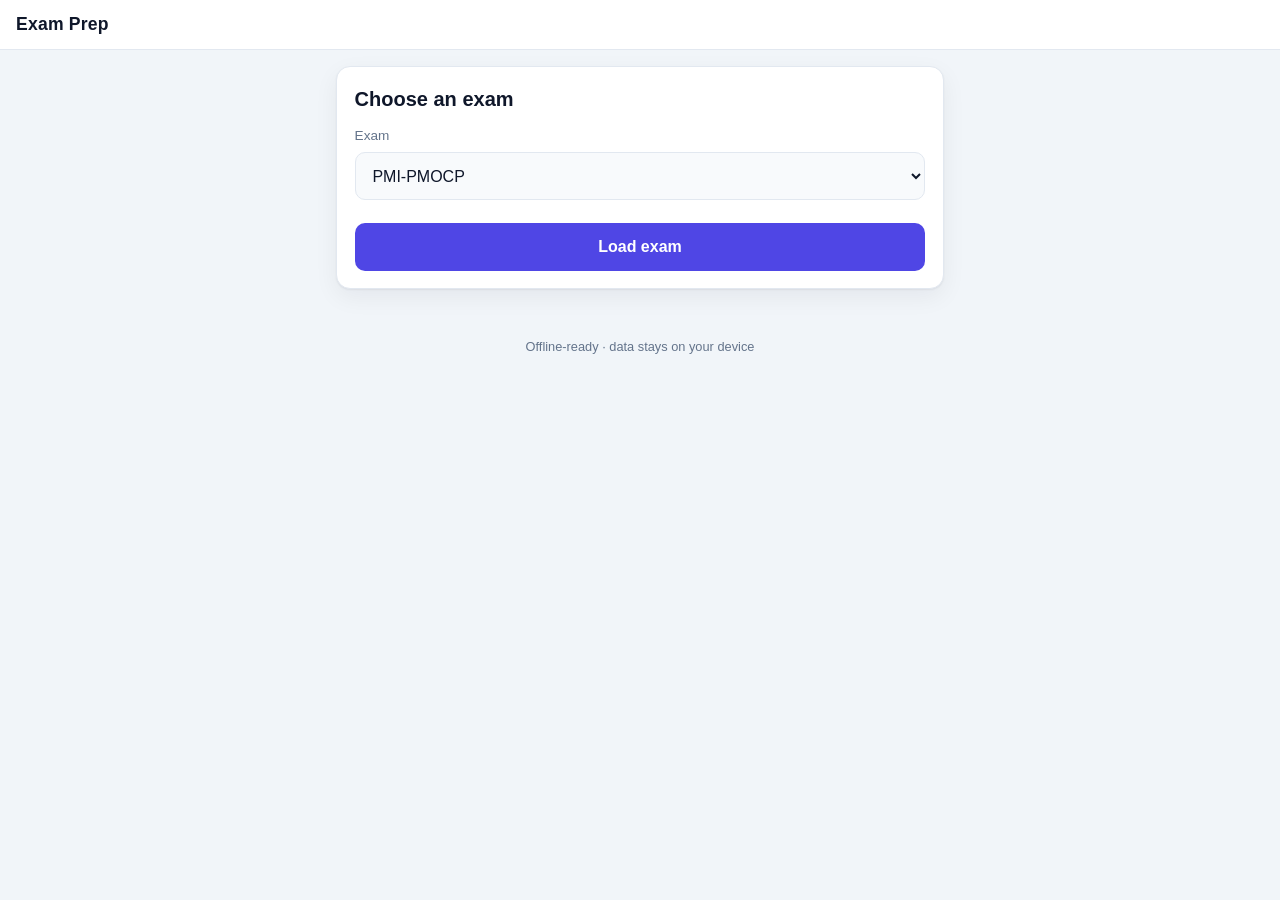
<file: index.html>
<!DOCTYPE html>
<html lang="en">
<head>
  <meta charset="UTF-8" />
  <meta name="viewport" content="width=device-width, initial-scale=1, viewport-fit=cover" />
  <title>Exam Prep</title>
  <meta name="description" content="Practice multiple-choice exam questions from your own published Google Sheets." />

  <!-- PWA -->
  <link rel="manifest" href="./manifest.webmanifest" />
  <meta name="theme-color" content="#4f46e5" />

  <!-- iOS add-to-home-screen -->
  <meta name="apple-mobile-web-app-capable" content="yes" />
  <meta name="apple-mobile-web-app-status-bar-style" content="default" />
  <meta name="apple-mobile-web-app-title" content="Exam Prep" />
  <link rel="apple-touch-icon" href="./icons/apple-touch-icon.png" />

  <link rel="icon" href="./icons/icon-192.png" />
  <link rel="stylesheet" href="./styles.css" />
</head>
<body>
  <header class="app-header">
    <h1 class="app-title">Exam&nbsp;Prep</h1>
    <div class="timer" id="timer" hidden aria-live="off">
      <span aria-hidden="true">⏱</span> <span id="timerText">00:00</span>
    </div>
  </header>

  <main id="app">

    <!-- ============== START ============== -->
    <section id="screen-start" class="screen" hidden>
      <div class="card">
        <h2>Choose an exam</h2>
        <label class="field-label" for="examSelect">Exam</label>
        <select id="examSelect" class="select"></select>
        <button id="loadExamBtn" class="btn btn-primary btn-block">Load exam</button>
      </div>

      <div class="card" id="historyPanel" hidden>
        <div class="history-head">
          <h2>Recent attempts</h2>
          <button id="clearHistoryBtn" class="btn btn-ghost btn-small">Clear</button>
        </div>
        <ul id="historyList" class="history-list"></ul>
      </div>
    </section>

    <!-- ============== LOADING ============== -->
    <section id="screen-loading" class="screen" hidden>
      <div class="card center">
        <div class="spinner" role="status" aria-label="Loading"></div>
        <p class="muted">Loading…</p>
      </div>
    </section>

    <!-- ============== ERROR ============== -->
    <section id="screen-error" class="screen" hidden>
      <div class="card center">
        <div class="error-icon" aria-hidden="true">⚠️</div>
        <p id="errorMessage" class="error-message"></p>
        <div class="row">
          <button id="retryBtn" class="btn btn-primary">Try again</button>
          <button id="errorBackBtn" class="btn btn-ghost">Back</button>
        </div>
      </div>
    </section>

    <!-- ============== SETUP ============== -->
    <section id="screen-setup" class="screen" hidden>
      <div class="card">
        <h2 id="setupExamName">Exam</h2>
        <p class="muted"><span id="totalAvail">0</span> questions available</p>

        <label class="field-label" for="countInput">How many questions?</label>
        <input id="countInput" class="input" type="number" inputmode="numeric" min="1" value="20" />

        <div class="presets">
          <button class="btn btn-chip preset" data-count="10">10</button>
          <button class="btn btn-chip preset" data-count="20">20</button>
          <button class="btn btn-chip preset" data-count="50">50</button>
          <button class="btn btn-chip preset" data-count="all">All</button>
        </div>

        <button id="startBtn" class="btn btn-primary btn-block">Start practice</button>
        <button id="setupBackBtn" class="btn btn-ghost btn-block">Back</button>
      </div>
    </section>

    <!-- ============== QUIZ ============== -->
    <section id="screen-quiz" class="screen" hidden>
      <div class="card">
        <p class="progress" id="progressText">Question 1 of 1</p>
        <p class="question" id="questionText"></p>
        <p class="multi-hint" id="multiHint"></p>
        <div id="optionsForm" class="options"></div>
      </div>

      <div class="nav-bar">
        <button id="prevBtn" class="btn btn-ghost">‹ Back</button>
        <button id="nextBtn" class="btn btn-ghost">Forward ›</button>
        <button id="submitBtn" class="btn btn-primary">Submit</button>
      </div>
    </section>

    <!-- ============== STATS ============== -->
    <section id="screen-stats" class="screen" hidden>
      <div class="card center">
        <h2>Results</h2>
        <div class="score-big"><span id="statPercent">0%</span></div>
        <p class="muted"><span id="statCorrect">0</span> / <span id="statTotal">0</span> correct</p>

        <div class="stats-grid">
          <div class="stat"><div class="stat-num" id="statWrong">0</div><div class="stat-label">Wrong</div></div>
          <div class="stat"><div class="stat-num" id="statUnanswered">0</div><div class="stat-label">Unanswered</div></div>
          <div class="stat"><div class="stat-num" id="statTime">0:00</div><div class="stat-label">Time</div></div>
        </div>

        <div class="row">
          <button id="reviewBtn" class="btn btn-primary">Review answers</button>
          <button id="newPracticeBtn" class="btn btn-ghost">New practice</button>
        </div>
      </div>
    </section>

    <!-- ============== REVIEW ============== -->
    <section id="screen-review" class="screen" hidden>
      <div class="review-toolbar">
        <h2>Review</h2>
        <div class="row">
          <button id="reviewBackBtn" class="btn btn-ghost btn-small">Back to results</button>
          <button id="reviewNewBtn" class="btn btn-primary btn-small">New practice</button>
        </div>
      </div>
      <div id="reviewList" class="review-list"></div>
    </section>

  </main>

  <footer class="app-footer">
    <span class="muted">Offline-ready · data stays on your device</span>
  </footer>

  <script type="module" src="./app.js"></script>
</body>
</html>
</file>
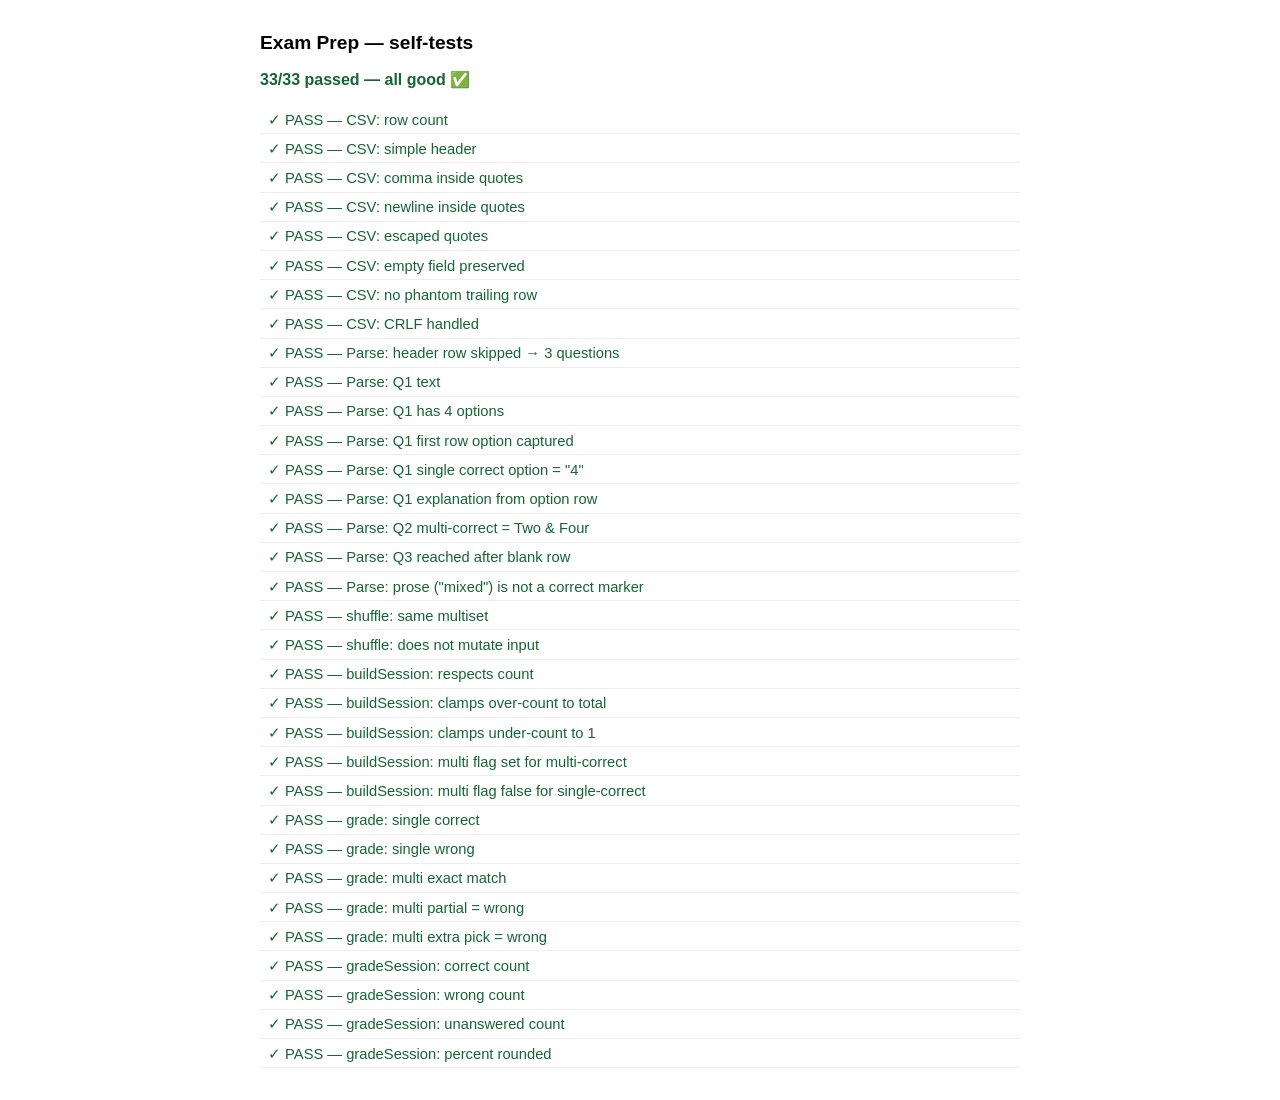
<file: tests/test.html>
<!DOCTYPE html>
<html lang="en">
<head>
  <meta charset="UTF-8" />
  <meta name="viewport" content="width=device-width, initial-scale=1" />
  <title>Exam Prep — self-tests</title>
  <style>
    body { font-family: -apple-system, Segoe UI, Roboto, sans-serif; max-width: 760px; margin: 2rem auto; padding: 0 1rem; }
    h1 { font-size: 1.2rem; }
    .summary { font-weight: 700; margin: 1rem 0; }
    ul { list-style: none; padding: 0; }
    li { padding: .35rem .5rem; border-bottom: 1px solid #eee; font-size: .92rem; }
    .pass { color: #166534; }
    .fail { color: #991b1b; font-weight: 700; }
  </style>
</head>
<body>
  <h1>Exam Prep — self-tests</h1>
  <div class="summary" id="summary">Running…</div>
  <ul id="results"></ul>

  <script type="module">
    import { parseCSV } from '../csv.js';
    import { rowsToQuestions, buildSession, gradeSession, isQuestionCorrect, shuffle, correctIndices } from '../quiz.js';

    const results = [];
    const eq = (a, b) => JSON.stringify(a) === JSON.stringify(b);
    function check(name, cond) { results.push({ name, ok: !!cond }); }

    // ---- CSV parser ----
    const csv = parseCSV('a,b,c\n1,"hello, world","line\nbreak"\n"quote ""x"" here",,z\n');
    check('CSV: row count', csv.length === 3);
    check('CSV: simple header', eq(csv[0], ['a', 'b', 'c']));
    check('CSV: comma inside quotes', csv[1][1] === 'hello, world');
    check('CSV: newline inside quotes', csv[1][2] === 'line\nbreak');
    check('CSV: escaped quotes', csv[2][0] === 'quote "x" here');
    check('CSV: empty field preserved', csv[2][1] === '');
    check('CSV: no phantom trailing row', parseCSV('a,b\n').length === 1);
    check('CSV: CRLF handled', eq(parseCSV('a,b\r\nc,d'), [['a', 'b'], ['c', 'd']]));

    // ---- Sample-shaped data ----
    const SAMPLE = [
      'Number,Question,Answer,Explanation,Correct',
      '1,"What is 2 + 2?",3,,',
      ',,4,"Because 2 + 2 = 4, as expected",x',
      ',,5,,',
      ',,22,,',
      '2,"Pick the even numbers",One,,',
      ',,Two,,x',
      ',,Three,"odd",',
      ',,Four,,x',
      '',                       // blank separator row, should be skipped
      '3,"Capital of France?",Paris,"since 987 AD",x',
      ',,London,,',
      ',,Berlin,,',
    ].join('\n');

    const qs = rowsToQuestions(parseCSV(SAMPLE));
    check('Parse: header row skipped → 3 questions', qs.length === 3);
    check('Parse: Q1 text', qs[0].text === 'What is 2 + 2?');
    check('Parse: Q1 has 4 options', qs[0].options.length === 4);
    check('Parse: Q1 first row option captured', qs[0].options[0].text === '3');
    check('Parse: Q1 single correct option = "4"', eq(qs[0].options.filter(o => o.correct).map(o => o.text), ['4']));
    check('Parse: Q1 explanation from option row', qs[0].explanation === 'Because 2 + 2 = 4, as expected');
    check('Parse: Q2 multi-correct = Two & Four', eq(qs[1].options.filter(o => o.correct).map(o => o.text).sort(), ['Four', 'Two']));
    check('Parse: Q3 reached after blank row', qs[2].text === 'Capital of France?');

    // A correct-marker column with stray prose must NOT count as a marker.
    const tricky = rowsToQuestions(parseCSV('1,Q,OptA,,\n,,OptB,,mixed'));
    check('Parse: prose ("mixed") is not a correct marker', correctIndices(tricky[0]).length === 0);

    // ---- shuffle ----
    const base = [1, 2, 3, 4, 5, 6, 7, 8];
    const sh = shuffle(base);
    check('shuffle: same multiset', eq([...sh].sort((a, b) => a - b), base));
    check('shuffle: does not mutate input', eq(base, [1, 2, 3, 4, 5, 6, 7, 8]));

    // ---- buildSession ----
    const sess = buildSession(qs, 2);
    check('buildSession: respects count', sess.length === 2);
    check('buildSession: clamps over-count to total', buildSession(qs, 999).length === 3);
    check('buildSession: clamps under-count to 1', buildSession(qs, 0).length === 1);
    check('buildSession: multi flag set for multi-correct', buildSession([qs[1]], 1)[0].multi === true);
    check('buildSession: multi flag false for single-correct', buildSession([qs[0]], 1)[0].multi === false);

    // ---- grading (exact-match, no partial credit) ----
    function makeQ(correctIdx, selected) {
      const options = [0, 1, 2, 3].map(i => ({ text: 'o' + i, correct: correctIdx.includes(i) }));
      return { text: 'q', options, explanation: '', multi: correctIdx.length > 1, selected };
    }
    check('grade: single correct', isQuestionCorrect(makeQ([2], [2])) === true);
    check('grade: single wrong', isQuestionCorrect(makeQ([2], [1])) === false);
    check('grade: multi exact match', isQuestionCorrect(makeQ([0, 2], [2, 0])) === true);
    check('grade: multi partial = wrong', isQuestionCorrect(makeQ([0, 2], [0])) === false);
    check('grade: multi extra pick = wrong', isQuestionCorrect(makeQ([0, 2], [0, 2, 3])) === false);

    const graded = gradeSession([
      makeQ([1], [1]),       // correct
      makeQ([0, 2], [0]),    // wrong (partial)
      makeQ([3], []),        // unanswered
    ]);
    check('gradeSession: correct count', graded.correct === 1);
    check('gradeSession: wrong count', graded.wrong === 1);
    check('gradeSession: unanswered count', graded.unanswered === 1);
    check('gradeSession: percent rounded', graded.percent === 33);

    // ---- render ----
    const ul = document.getElementById('results');
    let passed = 0;
    for (const r of results) {
      const li = document.createElement('li');
      li.className = r.ok ? 'pass' : 'fail';
      li.textContent = `${r.ok ? '✓ PASS' : '✗ FAIL'} — ${r.name}`;
      ul.appendChild(li);
      if (r.ok) passed++;
    }
    const all = results.length;
    const summary = document.getElementById('summary');
    summary.textContent = `${passed}/${all} passed` + (passed === all ? ' — all good ✅' : ' — SOME FAILED ❌');
    summary.className = 'summary ' + (passed === all ? 'pass' : 'fail');
    // expose for headless checks
    window.__TEST_RESULT__ = { passed, all, failures: results.filter(r => !r.ok).map(r => r.name) };
  </script>
</body>
</html>
</file>
<file: styles.css>
/* ===========================================================================
   Exam Prep — styles. Mobile-first, dependency-free, light + dark.
   =========================================================================== */

:root {
  --bg: #f1f5f9;
  --surface: #ffffff;
  --surface-2: #f8fafc;
  --text: #0f172a;
  --muted: #64748b;
  --border: #e2e8f0;
  --primary: #4f46e5;
  --primary-dark: #4338ca;
  --primary-soft: #eef2ff;
  --on-primary: #ffffff;

  --correct-bg: #dcfce7;
  --correct-border: #22c55e;
  --correct-text: #166534;
  --wrong-bg: #fee2e2;
  --wrong-border: #ef4444;
  --wrong-text: #991b1b;
  --neutral-bg: #f1f5f9;

  --radius: 14px;
  --radius-sm: 10px;
  --shadow: 0 1px 2px rgba(15, 23, 42, .06), 0 8px 24px rgba(15, 23, 42, .06);
  --maxw: 640px;
}

@media (prefers-color-scheme: dark) {
  :root {
    --bg: #0b1120;
    --surface: #111827;
    --surface-2: #0f172a;
    --text: #e5e7eb;
    --muted: #94a3b8;
    --border: #1f2937;
    --primary: #818cf8;
    --primary-dark: #6366f1;
    --primary-soft: #1e213a;
    --on-primary: #0b1120;

    --correct-bg: #14321f;
    --correct-border: #22c55e;
    --correct-text: #86efac;
    --wrong-bg: #3a1414;
    --wrong-border: #ef4444;
    --wrong-text: #fca5a5;
    --neutral-bg: #0f172a;
    --shadow: 0 1px 2px rgba(0, 0, 0, .3), 0 8px 24px rgba(0, 0, 0, .35);
  }
}

* { box-sizing: border-box; }

/* Must come before component rules so .screen/.card/etc. can't override it. */
[hidden] { display: none !important; }

html, body { margin: 0; }

body {
  font-family: -apple-system, BlinkMacSystemFont, "Segoe UI", Roboto, Helvetica, Arial,
    "Apple Color Emoji", "Segoe UI Emoji", sans-serif;
  background: var(--bg);
  color: var(--text);
  line-height: 1.5;
  -webkit-text-size-adjust: 100%;
  min-height: 100dvh;
}

h2 { font-size: 1.25rem; margin: 0 0 .75rem; }
p { margin: 0 0 .75rem; }

/* ---------- Header / footer ---------- */
.app-header {
  position: sticky;
  top: 0;
  z-index: 10;
  display: flex;
  align-items: center;
  justify-content: space-between;
  gap: .5rem;
  padding: calc(env(safe-area-inset-top) + .7rem) 1rem .7rem;
  background: var(--surface);
  border-bottom: 1px solid var(--border);
}
.app-title { font-size: 1.1rem; font-weight: 700; margin: 0; letter-spacing: .2px; }
.timer {
  font-variant-numeric: tabular-nums;
  font-weight: 600;
  background: var(--primary-soft);
  color: var(--primary-dark);
  padding: .3rem .6rem;
  border-radius: 999px;
  font-size: .95rem;
}
.app-footer {
  text-align: center;
  padding: 1rem 1rem calc(env(safe-area-inset-bottom) + 1rem);
  font-size: .8rem;
}

/* ---------- Layout ---------- */
#app {
  max-width: var(--maxw);
  margin: 0 auto;
  padding: 1rem;
}
.screen { display: block; }
.card {
  background: var(--surface);
  border: 1px solid var(--border);
  border-radius: var(--radius);
  box-shadow: var(--shadow);
  padding: 1.1rem;
  margin-bottom: 1rem;
}
.center { text-align: center; display: flex; flex-direction: column; align-items: center; }
.muted { color: var(--muted); }
.row { display: flex; gap: .6rem; flex-wrap: wrap; justify-content: center; margin-top: .5rem; }

/* ---------- Form controls ---------- */
.field-label {
  display: block;
  font-size: .85rem;
  color: var(--muted);
  margin: .25rem 0 .35rem;
}
.select, .input {
  width: 100%;
  font-size: 16px; /* keeps iOS Safari from zooming on focus */
  padding: .75rem .8rem;
  min-height: 48px;
  border: 1px solid var(--border);
  border-radius: var(--radius-sm);
  background: var(--surface-2);
  color: var(--text);
  margin-bottom: .9rem;
}

/* ---------- Buttons ---------- */
.btn {
  appearance: none;
  border: 1px solid transparent;
  border-radius: var(--radius-sm);
  font-size: 1rem;
  font-weight: 600;
  min-height: 48px;
  padding: .65rem 1.1rem;
  cursor: pointer;
  background: var(--surface-2);
  color: var(--text);
  transition: background .15s, border-color .15s, transform .05s;
}
.btn:active { transform: translateY(1px); }
.btn:disabled { opacity: .45; cursor: not-allowed; }
.btn-primary { background: var(--primary); color: var(--on-primary); }
.btn-primary:hover:not(:disabled) { background: var(--primary-dark); }
.btn-ghost { background: transparent; border-color: var(--border); color: var(--text); }
.btn-ghost:hover:not(:disabled) { background: var(--surface-2); }
.btn-block { width: 100%; margin-top: .5rem; }
.btn-small { min-height: 40px; padding: .4rem .8rem; font-size: .9rem; }
.btn-chip { min-height: 42px; border-radius: 999px; border-color: var(--border); background: var(--surface-2); flex: 1; }

:focus-visible { outline: 3px solid var(--primary); outline-offset: 2px; }

/* ---------- History ---------- */
.history-head { display: flex; align-items: center; justify-content: space-between; }
.history-list { list-style: none; margin: .5rem 0 0; padding: 0; }
.history-list li {
  font-size: .9rem;
  padding: .55rem 0;
  border-top: 1px solid var(--border);
  font-variant-numeric: tabular-nums;
}

/* ---------- Spinner / error ---------- */
.spinner {
  width: 40px; height: 40px;
  border: 4px solid var(--border);
  border-top-color: var(--primary);
  border-radius: 50%;
  animation: spin .8s linear infinite;
  margin: 1rem 0 .5rem;
}
@keyframes spin { to { transform: rotate(360deg); } }
.error-icon { font-size: 2.2rem; margin-bottom: .3rem; }
.error-message { font-weight: 500; }

/* ---------- Setup ---------- */
.presets { display: flex; gap: .5rem; margin-bottom: 1rem; }

/* ---------- Quiz ---------- */
.progress {
  font-size: .8rem;
  text-transform: uppercase;
  letter-spacing: .06em;
  color: var(--muted);
  margin-bottom: .4rem;
}
.question { font-size: 1.2rem; font-weight: 600; margin-bottom: .25rem; }
.multi-hint { font-size: .85rem; color: var(--muted); font-style: italic; margin-bottom: 1rem; }

.options { display: flex; flex-direction: column; gap: .6rem; }
.option {
  display: flex;
  align-items: center;
  gap: .75rem;
  min-height: 54px;
  padding: .7rem .85rem;
  border: 1.5px solid var(--border);
  border-radius: var(--radius-sm);
  background: var(--surface-2);
  cursor: pointer;
  user-select: none;
}
.option:hover { border-color: var(--primary); }
.option:has(input:checked) { border-color: var(--primary); background: var(--primary-soft); }
.option input { width: 22px; height: 22px; accent-color: var(--primary); flex: 0 0 auto; margin: 0; }
.option-text { font-size: 1rem; }

.nav-bar {
  position: sticky;
  bottom: 0;
  display: flex;
  gap: .5rem;
  align-items: center;
  padding: .7rem 0 calc(env(safe-area-inset-bottom) + .2rem);
  background: linear-gradient(to top, var(--bg) 70%, transparent);
}
.nav-bar .btn { flex: 1; }
#submitBtn { flex: 1.3; }

/* ---------- Stats ---------- */
.score-big { font-size: 3rem; font-weight: 800; color: var(--primary); line-height: 1.1; }
.stats-grid {
  display: grid;
  grid-template-columns: repeat(3, 1fr);
  gap: .6rem;
  width: 100%;
  margin: 1.2rem 0;
}
.stat { background: var(--surface-2); border: 1px solid var(--border); border-radius: var(--radius-sm); padding: .8rem .4rem; }
.stat-num { font-size: 1.4rem; font-weight: 700; font-variant-numeric: tabular-nums; }
.stat-label { font-size: .75rem; color: var(--muted); text-transform: uppercase; letter-spacing: .04em; }

/* ---------- Review ---------- */
.review-toolbar { display: flex; align-items: center; justify-content: space-between; gap: .5rem; flex-wrap: wrap; margin-bottom: 1rem; }
.review-toolbar h2 { margin: 0; }
.review-list { display: flex; flex-direction: column; gap: 1rem; }
.review-card { background: var(--surface); border: 1px solid var(--border); border-radius: var(--radius); box-shadow: var(--shadow); padding: 1rem; }
.review-head { display: flex; align-items: center; justify-content: space-between; margin-bottom: .5rem; }
.review-q { font-weight: 700; color: var(--muted); }
.badge { font-size: .75rem; font-weight: 700; padding: .2rem .6rem; border-radius: 999px; }
.badge-correct { background: var(--correct-bg); color: var(--correct-text); }
.badge-incorrect { background: var(--wrong-bg); color: var(--wrong-text); }
.badge-unanswered { background: var(--neutral-bg); color: var(--muted); }
.review-question { font-weight: 600; margin-bottom: .7rem; }

.review-options { list-style: none; margin: 0; padding: 0; display: flex; flex-direction: column; gap: .45rem; }
.review-option {
  display: flex;
  align-items: center;
  gap: .6rem;
  padding: .6rem .7rem;
  border: 1.5px solid var(--border);
  border-radius: var(--radius-sm);
  background: var(--surface-2);
}
.review-option.opt-correct { background: var(--correct-bg); border-color: var(--correct-border); color: var(--correct-text); }
.review-option.opt-wrong { background: var(--wrong-bg); border-color: var(--wrong-border); color: var(--wrong-text); }
.opt-mark { width: 1.2em; flex: 0 0 auto; font-weight: 800; text-align: center; }
.opt-text { flex: 1; }
.opt-tag { font-size: .7rem; font-weight: 700; padding: .1rem .45rem; border-radius: 999px; background: rgba(0, 0, 0, .08); }
@media (prefers-color-scheme: dark) { .opt-tag { background: rgba(255, 255, 255, .12); } }

.review-explanation {
  margin: .7rem 0 0;
  padding: .65rem .8rem;
  background: var(--surface-2);
  border-left: 3px solid var(--primary);
  border-radius: 6px;
  font-size: .92rem;
}

/* ---------- Desktop niceties ---------- */
@media (min-width: 700px) {
  .question { font-size: 1.3rem; }
  .nav-bar { position: static; background: none; padding-top: 1rem; }
}
</file>
